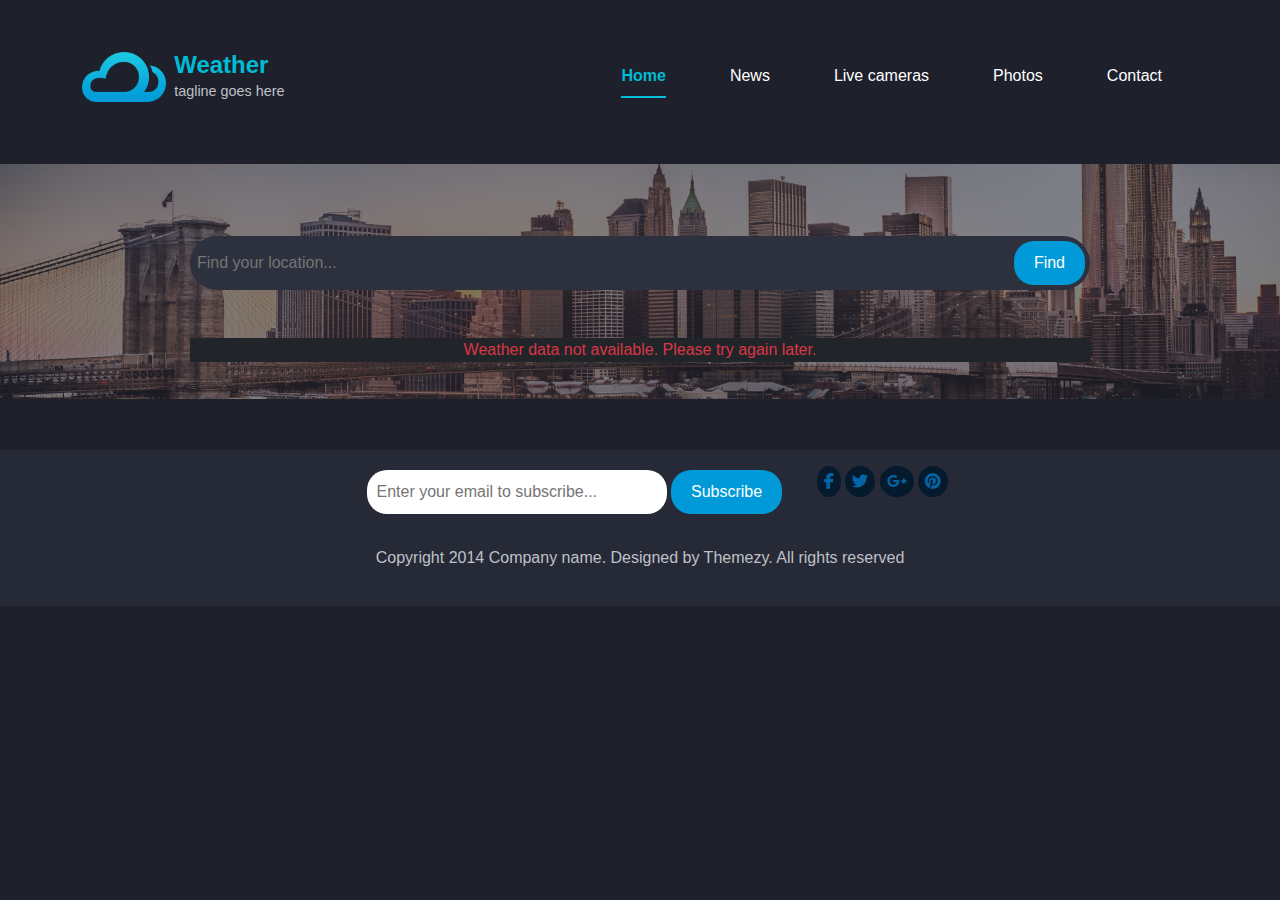
<file: index.html>
<!DOCTYPE html>
<html lang="en">
  <head>
    <meta charset="UTF-8" />
    <meta name="viewport" content="width=device-width, initial-scale=1.0" />
    <title>Weather-mina</title>
    <link rel="shortcut icon" href="imges/logo@2x.png" type="image/x-icon" />
    <link
      href="https://cdn.jsdelivr.net/npm/bootstrap@5.3.0/dist/css/bootstrap.min.css"
      rel="stylesheet"
    />
    <link
      rel="stylesheet"
      href="https://cdnjs.cloudflare.com/ajax/libs/font-awesome/6.7.1/css/all.min.css"
    />
    <link rel="stylesheet" href="css/main.css" />
  </head>
  <body>
    <header class="site-header mt-4 pt-4">
      <div class="container d-flex align-items-center justify-content-between">
        <!-- Branding Section -->
        <a class="d-flex align-items-center text-decoration-none" href="/">
          <img src="imges/logo@2x.png" alt="logo" class="logo me-2" />
          <div>
            <h1 class="site-title">Weather</h1>
            <small class="site-description">tagline goes here</small>
          </div>
        </a>

        <!-- Navigation Menu -->
        <nav class="navbar navbar-expand-lg">
          <div class="container">
            <!-- Toggle Button -->
            <button
              class="navbar-toggler btn btn-outline-tertiary"
              type="button"
              data-bs-toggle="collapse"
              data-bs-target="#navbarNav"
              aria-controls="navbarNav"
              aria-expanded="false"
              aria-label="Toggle navigation"
            >
              <span class="text-light"><i class="fa-solid fa-bars"></i></span>
            </button>
            <!-- Menu Items -->
            <div class="collapse navbar-collapse" id="navbarNav">
              <ul class="nav nav-underline ms-auto">
                <li class="nav-item mx-4">
                  <a class="nav-link active" aria-current="page" href="/"
                    >Home</a
                  >
                </li>
                <li class="nav-item mx-4">
                  <a class="nav-link" href="#">News</a>
                </li>
                <li class="nav-item mx-4">
                  <a class="nav-link" href="#">Live cameras</a>
                </li>
                <li class="nav-item mx-4">
                  <a class="nav-link" href="#">Photos</a>
                </li>
                <li class="nav-item mx-4">
                  <a class="nav-link" href="contact.html">Contact</a>
                </li>
              </ul>
            </div>
          </div>
        </nav>
      </div>
    </header>

    <section class="main-sec p-4 mt-5">
      <div class="container mt-4 w-75">
        <div class="search-box mb-5 mt-5">
          <input
            id="city-input"
            type="text"
            placeholder="Find your location..."
          />
          <button>Find</button>
        </div>
        <div class="text-danger text-center bg-dark" id="wrong-input"></div>

        <div class="row d-flex align-items-stretch">
          <div class="col-md-4" id="weather-today"></div>

          <div class="col-md-4" id="weather-tomorrow"></div>

          <div class="col-md-4" id="weather-day-after"></div>
        </div>
      </div>
    </section>

    <footer class="footer mt-5">
      <div class="container w-50">
        <div class="d-flex justify-content-between pb-3">
          <div class="flex-grow-1">
            <input
              type="email"
              placeholder="Enter your email to subscribe..."
              class=""
            />
            <button>Subscribe</button>
          </div>
          <div class="icons">
            <a href="#"><i class="fa-brands fa-facebook-f m"></i></a>
            <a href="#"><i class="fa-brands fa-twitter"></i></a>
            <a href="#"><i class="fa-brands fa-google-plus-g"></i></a>
            <a href="#"><i class="fa-brands fa-pinterest"></i></a>
          </div>
        </div>

        <p class="mt-3">
          Copyright 2014 Company name. Designed by Themezy. All rights reserved
        </p>
      </div>
    </footer>

    <script src="https://cdn.jsdelivr.net/npm/bootstrap@5.3.0/dist/js/bootstrap.bundle.min.js"></script>
    <script src="js/main.js"></script>
  </body>
</html>
</file>
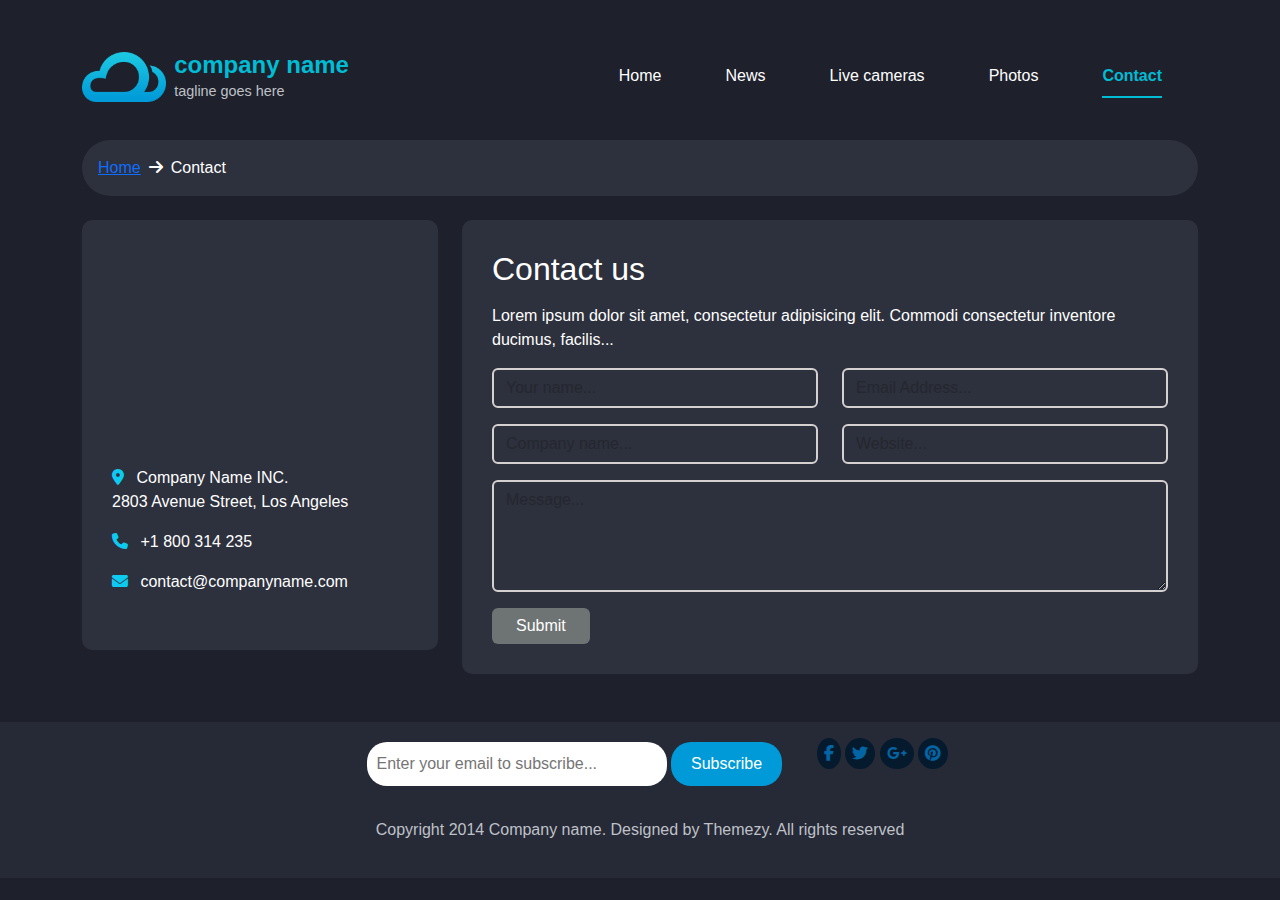
<file: contact.html>
<!DOCTYPE html>
<html lang="en">
  <head>
    <meta charset="UTF-8" />
    <meta name="viewport" content="width=device-width, initial-scale=1.0" />
    <title>Weather-mina</title>
    <link rel="shortcut icon" href="imges/logo@2x.png" type="image/x-icon" />
    <link
      href="https://cdn.jsdelivr.net/npm/bootstrap@5.3.0/dist/css/bootstrap.min.css"
      rel="stylesheet"
    />
    <link
      rel="stylesheet"
      href="https://cdnjs.cloudflare.com/ajax/libs/font-awesome/6.7.1/css/all.min.css"
    />
    <link rel="stylesheet" href="css/main.css" />
  </head>
  <body>
    <header class="site-header mt-4 pt-4">
      <div class="container d-flex align-items-center justify-content-between">
        <!-- Branding Section -->
        <a class="d-flex align-items-center text-decoration-none" href="/">
          <img src="imges/logo@2x.png" alt="logo" class="logo me-2" />
          <div>
            <h1 class="site-title">company name</h1>
            <small class="site-description">tagline goes here</small>
          </div>
        </a>

        <!-- Navigation Menu -->
        <nav class="navbar navbar-expand-lg">
          <div class="container">
            <!-- Toggle Button -->
            <button
              class="navbar-toggler btn btn-outline-tertiary"
              type="button"
              data-bs-toggle="collapse"
              data-bs-target="#navbarNav"
              aria-controls="navbarNav"
              aria-expanded="false"
              aria-label="Toggle navigation"
            >
              <span class="text-light"><i class="fa-solid fa-bars"></i></span>
            </button>
            <!-- Menu Items -->
            <div class="collapse navbar-collapse" id="navbarNav">
              <ul class="nav nav-underline ms-auto">
                <li class="nav-item mx-4">
                  <a class="nav-link" aria-current="page" href="/">Home</a>
                </li>
                <li class="nav-item mx-4">
                  <a class="nav-link" href="#">News</a>
                </li>
                <li class="nav-item mx-4">
                  <a class="nav-link" href="#">Live cameras</a>
                </li>
                <li class="nav-item mx-4">
                  <a class="nav-link" href="#">Photos</a>
                </li>
                <li class="nav-item mx-4">
                  <a class="nav-link active" href="#">Contact</a>
                </li>
              </ul>
            </div>
          </div>
        </nav>
      </div>
    </header>
    <div class="container mt-4">
      <div class="bg-top p-2 rounded-5">
        <ol class="list-unstyled d-flex m-2">
          <li class="text-reset text-decoration-none me-2">
            <a href="index.html">Home</a>
          </li>
          <li><i class="fa-solid fa-arrow-right me-2"></i></li>
          <li aria-current="page">Contact</li>
        </ol>
      </div>

      <div class="row mt-4">
        <div class="col-md-4 mb-4">
          <div class="contact-info h-100 mb-2">
            <br />
            <br />
            <br />
            <br />
            <br />
            <br />
            <br />
            <br />
            <br />
            <p>
              <i class="fa-solid fa-location-dot text-info me-2"></i> Company
              Name INC.<br />2803 Avenue Street, Los Angeles
            </p>
            <p>
              <i class="fa-solid fa-phone text-info me-2"></i> +1 800 314 235
            </p>
            <p>
              <i class="fa-solid fa-envelope text-info me-2"></i>
              contact@companyname.com
            </p>
          </div>
        </div>

        <div class="col-md-8">
          <div class="contact-form">
            <h2 class="mb-3">Contact us</h2>
            <p>
              Lorem ipsum dolor sit amet, consectetur adipisicing elit. Commodi
              consectetur inventore ducimus, facilis...
            </p>
            <form>
              <div class="row mb-3">
                <div class="col-md-6">
                  <input
                    type="text"
                    class="form-control"
                    placeholder="Your name..."
                  />
                </div>
                <div class="col-md-6">
                  <input
                    type="email"
                    class="form-control"
                    placeholder="Email Address..."
                  />
                </div>
              </div>
              <div class="row mb-3">
                <div class="col-md-6">
                  <input
                    type="text"
                    class="form-control"
                    placeholder="Company name..."
                  />
                </div>
                <div class="col-md-6">
                  <input
                    type="url"
                    class="form-control"
                    placeholder="Website..."
                  />
                </div>
              </div>
              <div class="mb-3">
                <textarea
                  class="form-control"
                  rows="4"
                  placeholder="Message..."
                ></textarea>
              </div>
              <button type="submit" class="btn submit-btn px-4">Submit</button>
            </form>
          </div>
        </div>
      </div>
    </div>

    <footer class="footer mt-5">
      <div class="container w-50">
        <div class="d-flex justify-content-between pb-3">
          <div class="flex-grow-1">
            <input
              type="email"
              placeholder="Enter your email to subscribe..."
              class=""
            />
            <button>Subscribe</button>
          </div>
          <div class="icons">
            <a href="#"><i class="fa-brands fa-facebook-f m"></i></a>
            <a href="#"><i class="fa-brands fa-twitter"></i></a>
            <a href="#"><i class="fa-brands fa-google-plus-g"></i></a>
            <a href="#"><i class="fa-brands fa-pinterest"></i></a>
          </div>
        </div>

        <p class="mt-3">
          Copyright 2014 Company name. Designed by Themezy. All rights reserved
        </p>
      </div>
    </footer>

    <script src="https://cdn.jsdelivr.net/npm/bootstrap@5.3.0/dist/js/bootstrap.bundle.min.js"></script>
    <script src="js/main.js"></script>
  </body>
</html>
</file>
<file: css/main.css>
body {
  background-color: #1e202b;
  color: #fff;
  font-family: Arial, sans-serif;
}
.logo img {
  width: 3.125rem;
  margin-right: 0.625rem;
}
.site-header {
  background-color: #1e202b;
  padding: 10px 0;
}
.logo {
  max-height: 50px;
}
h1 {
  font-weight: 700;
  font-size: 50px;
}
.site-title {
  color: #00bcd4;
  margin: 0;
  font-size: 1.5rem;
}
.site-description {
  font-size: 0.9rem;
  color: #bfc1c8;
}
.nav-link {
  color: #fff !important;
}
.nav-link.active {
  color: #00bcd4 !important;
}
.navbar {
  background-color: #1e202b;
}
.navbar-brand {
  font-size: 1.5rem;
  color: #00bcd4 !important;
}
.navbar-nav .nav-link {
  color: #fff !important;
}
.main-sec {
  background-image: url(../imges/banner.png);
  background-position: top;
  background-size: 100%;
  background-repeat: no-repeat;
}
.search-box {
  background-color: #2d303d;
  border-radius: 30px;
  padding: 5px;
  display: flex;
  align-items: center;
}
.search-box input {
  background: transparent;
  border: none;
  color: #fff;
  outline: none;
  flex-grow: 1;
}
.search-box button {
  background-color: #009ad8;
  color: #fff;
  border: none;
  padding: 10px 20px;
  border-radius: 20px;
  cursor: pointer;
}
.weather-container {
  background-color: #323544;
  border-radius: 10px;
  padding: 20px;
  text-align: center;
}
.weather-card {
  background-color: #262936;
  border-radius: 10px;
  padding: 20px;
  margin: 10px;
}
.weather-card h2 {
  font-weight: 700;
  font-size: 5.625rem;
  line-height: 8.4375rem;
  color: #ffffff;
}
.weather-card p {
  margin: 0;
  color: #bfc1c8;
}
.footer {
  background-color: #262936;
  color: #bfc1c8;
  padding: 20px 0;
  text-align: center;
}
.footer input {
  border-radius: 20px;
  padding: 10px;
  border: none;
  width: 300px;
}
.footer button {
  background-color: #009ad8;
  color: #fff;
  border: none;
  border-radius: 20px;
  padding: 10px 20px;
}
.icons a {
  background-color: rgb(5, 26, 45);
  color: #0465a5;
  padding: 7px;
  border-radius: 50%;
}
.icons :hover {
  background-color: rgb(117, 172, 216);
  color: #c9c9c9;
}
@media screen and (min-width: 1121px) and (max-width: 1500px) {
  .weather-card h2 {
    font-weight: 700;
    font-size: 60px;
  }
}
@media screen and (min-width: 765px) and (max-width: 1121px) {
  .weather-card h2 {
    font-weight: 700;
    font-size: 30px;
  }
}

/* contact */
.bg-top {
  background-color: #2d303d;
}
.contact-info,
.contact-form {
  background-color: #2d303d;
  padding: 30px;
  border-radius: 10px;
}

.form-control {
  background-color: transparent;
  border: 2px solid #d5d1d1;
  color: #fff;
}

.form-control:focus {
  box-shadow: none;
  border-color: #00bcd4;
}

.submit-btn {
  background-color: #6e7373;
  color: #fff;
  border: none;
}
.submit-btn:hover {
  background-color: #008ba3;
}

.breadcrumb-item.active {
  color: #fff;
}

.breadcrumb-item a {
  color: #aaa;
}
</file>
